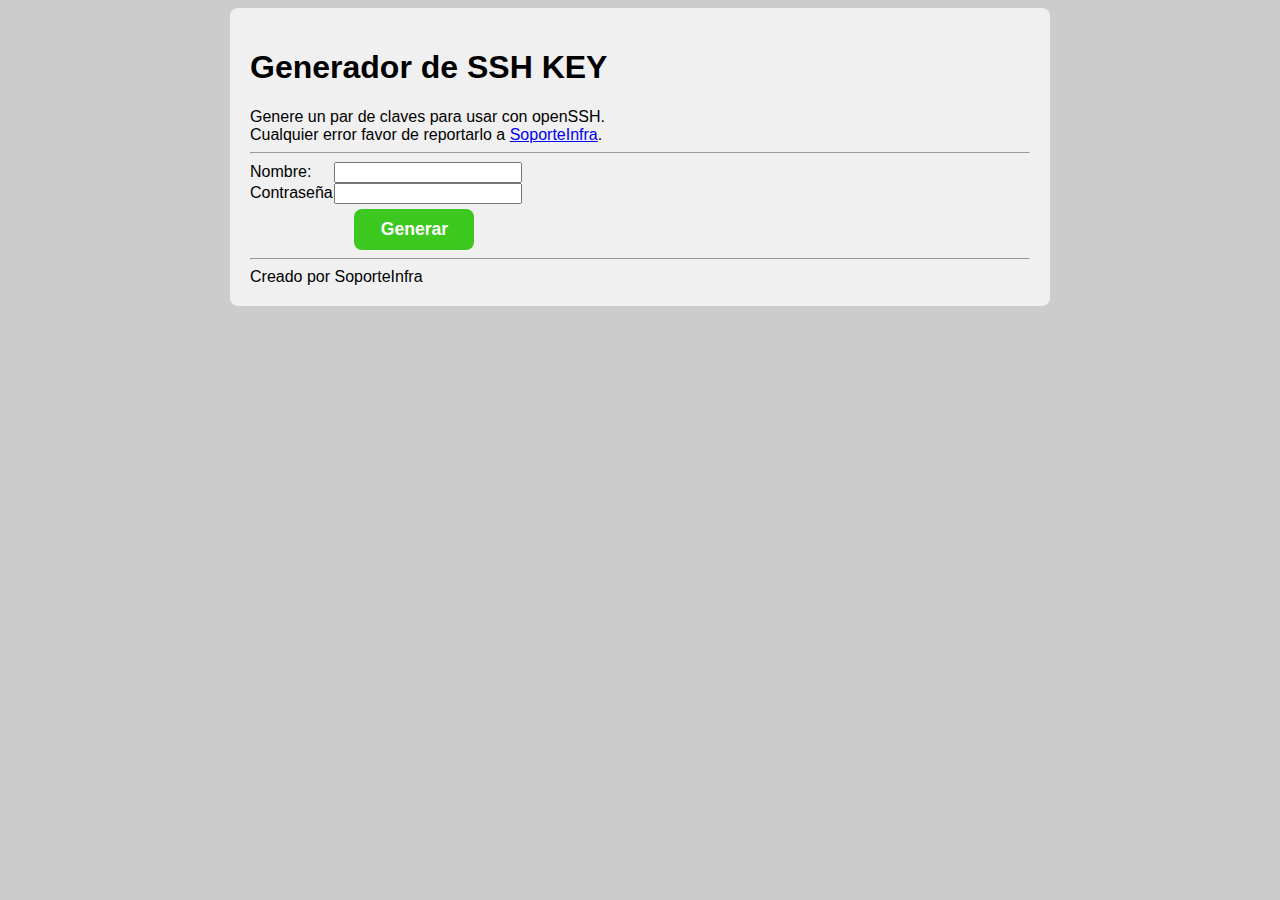
<file: index.html>
<!doctype html>
<html>

<head>
  <title>Generador de SSH KEY</title>
  <script>module = {};</script>
  <script src="js/base64url.js"></script>
  <script src="js/ssh-util.js"></script>
  <script src="js/js-keygen-ui.js"></script>
  <script src="js/js-keygen.js"></script>
  <link rel="stylesheet" href="js/js-keygen.css">
  <link rel="icon" type="image/png" href="key.png">
</head>

<body>
  <div id="content">
    <h1>Generador de SSH KEY</h1>

    Genere un par de claves para usar con openSSH.
    <br> Cualquier error favor de reportarlo a
    <a href="mailto:soporteinfra@fincomun.com.mx">SoporteInfra</a>.
    <br>

    <script>!function (d, s, id) { var js, fjs = d.getElementsByTagName(s)[0], p = /^http:/.test(d.location) ? 'http' : 'https'; if (!d.getElementById(id)) { js = d.createElement(s); js.id = id; js.src = p + '://platform.twitter.com/widgets.js'; fjs.parentNode.insertBefore(js, fjs); } }(document, 'script', 'twitter-wjs');</script>
    <hr>
    <div>
      <label for="name">Nombre:</label>
      <input id="name" type="text" value="">
    </div>
    <div>
      <label for="passphrase">Contraseña:</label>
      <input id="passphrase" type="password" value="">
    </div>
    <div>
      <label for="alg" style="display:none;">Algorithm:</label>
      <select id="alg" disabled>
        <option value="RSASSA-PKCS1-v1_5" selected>RSASSA-PKCS1-v1_5</option>
        <option value="RSA-PSS">RSA-PSS</option>
        <option value="ECDSA">ECDSA</option>
      </select>
    </div>
    <div>
      <label for="size" style="display:none;">Size:</label>
      <select id="size" disabled>
        <option value="1024">1024</option>
        <option value="2048">2048</option>
        <option value="4096" selected>4096</option>
      </select>
    </div>
    <div>
      <label for="hash" style="display:none;">Hash:</label>
      <select id="hash" disabled>
        <option value="SHA-1">SHA-1</option>
        <option value="SHA-256">SHA-256</option>
        <option value="SHA-384">SHA-384</option>
        <option value="SHA-512" selected>SHA-512</option>
      </select>
    </div>
    <label for="generate"></label>
    <button id="generate">Generar</button>
    <br>

    <div id="result" style="display:none;">
      <hr>
      <a id="private" style="display: none;" href="" download="id_rsa">id_rsa</a>
      <a id="public" style="display: none;" href="" download="id_rsa.pub">id_rsa.pub</a>
      Private Key
      <button id="copyPrivate">Copy</button> or
      <button id="savePrivate">Save</button>
      <br>
      <textarea id="privateKey" style="height: 150px;" spellcheck="false"></textarea>

      <hr> Public Key
      <button id="copyPublic">Copy</button> or
      <button id="savePublic">Save</button>
      <br>
      <textarea id="publicKey" spellcheck="false"></textarea>
    </div>
    <hr> Creado por SoporteInfra
  </div>
</body>

  </html>
</file>
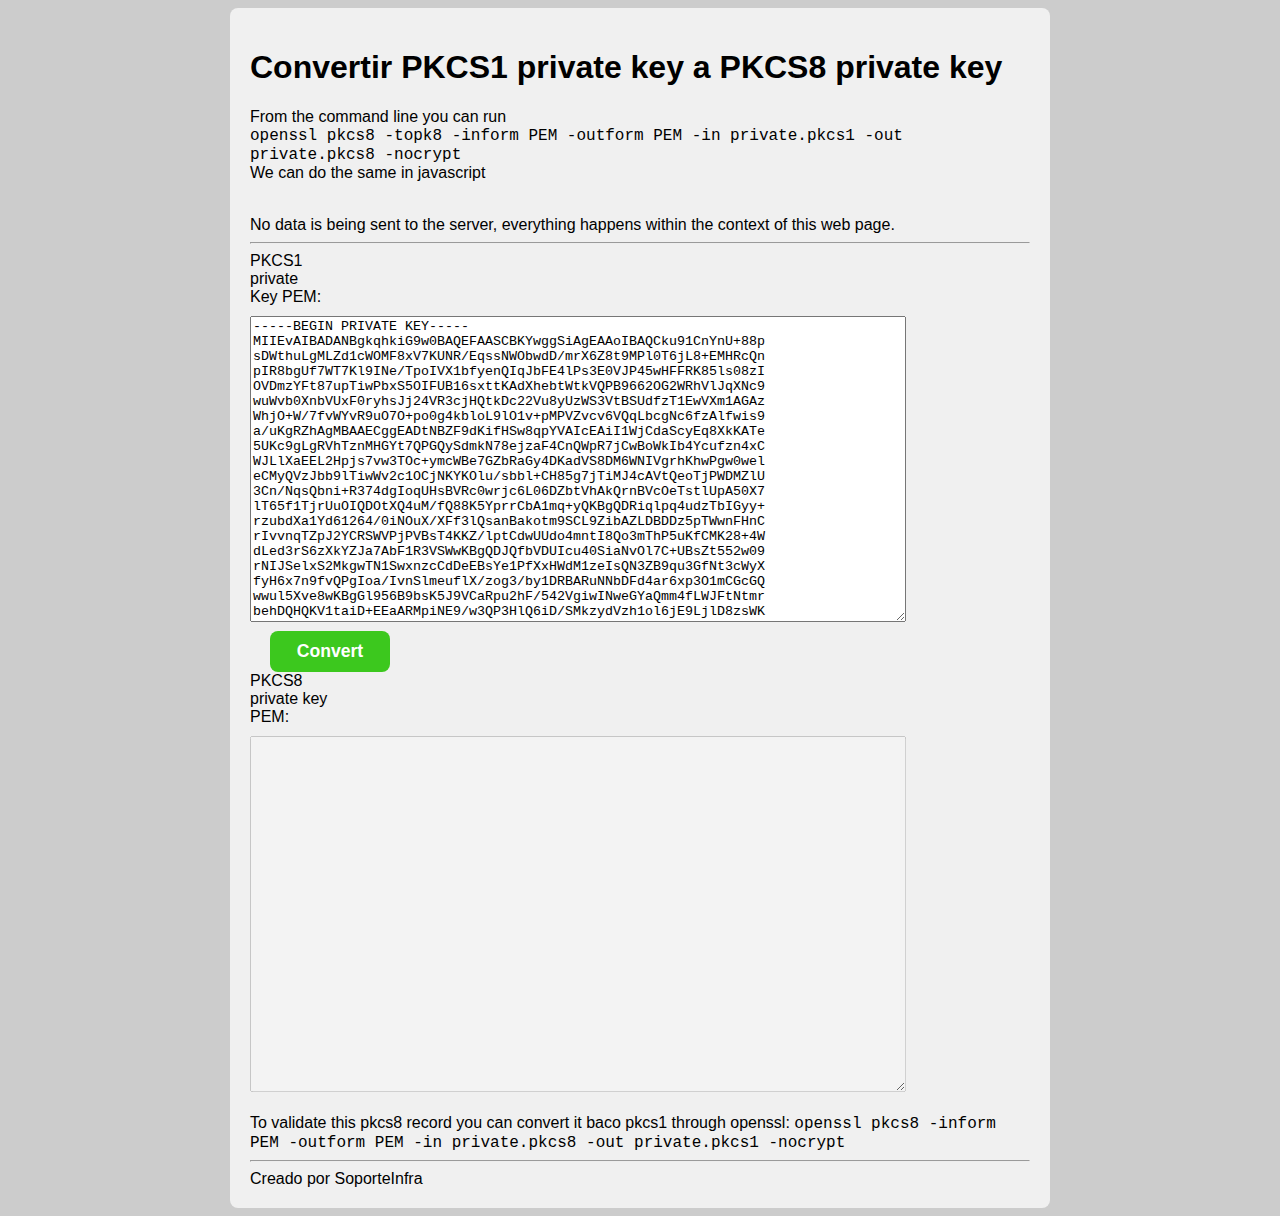
<file: 1to8.html>
<!doctype html>
<html>

<head>
  <title>js-keygen: convertir pkcs1 a pkcs8</title>
  <script>module = {};</script>
  <script src="js/pkcs1To8.js"></script>
  <link rel="stylesheet" href="js/js-keygen.css">
  <link rel="icon" type="image/png" href="key.png">
</head>

<body>
  <div id="content">
    <h1>Convertir PKCS1 private key a PKCS8 private key</h1>
    <p>From the command line you can run
      <br>
      <code>openssl pkcs8 -topk8 -inform PEM -outform PEM -in private.pkcs1 -out private.pkcs8 -nocrypt</code>
      <br>We can do the same in javascript</p>
    <br> No data is being sent to the server, everything happens within the context of this web page.
    <br>
    <hr>
    <div>
      <label for="key">PKCS1 private Key PEM:</label>
      <br>
      <textarea id="key" style="height: 300px;" spellcheck="false">-----BEGIN PRIVATE KEY-----
MIIEvAIBADANBgkqhkiG9w0BAQEFAASCBKYwggSiAgEAAoIBAQCku91CnYnU+88p
sDWthuLgMLZd1cWOMF8xV7KUNR/EqssNWObwdD/mrX6Z8t9MPl0T6jL8+EMHRcQn
pIR8bgUf7WT7Kl9INe/TpoIVX1bfyenQIqJbFE4lPs3E0VJP45wHFFRK85ls08zI
OVDmzYFt87upTiwPbxS5OIFUB16sxttKAdXhebtWtkVQPB9662OG2WRhVlJqXNc9
wuWvb0XnbVUxF0ryhsJj24VR3cjHQtkDc22Vu8yUzWS3VtBSUdfzT1EwVXm1AGAz
WhjO+W/7fvWYvR9uO7O+po0g4kbloL9lO1v+pMPVZvcv6VQqLbcgNc6fzAlfwis9
a/uKgRZhAgMBAAECggEADtNBZF9dKifHSw8qpYVAIcEAiI1WjCdaScyEq8XkKATe
5UKc9gLgRVhTznMHGYt7QPGQySdmkN78ejzaF4CnQWpR7jCwBoWkIb4Ycufzn4xC
WJLlXaEEL2Hpjs7vw3TOc+ymcWBe7GZbRaGy4DKadVS8DM6WNIVgrhKhwPgw0wel
eCMyQVzJbb9lTiwWv2c1OCjNKYKOlu/sbbl+CH85g7jTiMJ4cAVtQeoTjPWDMZlU
3Cn/NqsQbni+R374dgIoqUHsBVRc0wrjc6L06DZbtVhAkQrnBVcOeTstlUpA50X7
lT65f1TjrUuOIQDOtXQ4uM/fQ88K5YprrCbA1mq+yQKBgQDRiqlpq4udzTbIGyy+
rzubdXa1Yd61264/0iNOuX/XFf3lQsanBakotm9SCL9ZibAZLDBDDz5pTWwnFHnC
rIvvnqTZpJ2YCRSWVPjPVBsT4KKZ/lptCdwUUdo4mntI8Qo3mThP5uKfCMK28+4W
dLed3rS6zXkYZJa7AbF1R3VSWwKBgQDJQfbVDUIcu40SiaNvOl7C+UBsZt552w09
rNIJSelxS2MkgwTN1SwxnzcCdDeEBsYe1PfXxHWdM1zeIsQN3ZB9qu3GfNt3cWyX
fyH6x7n9fvQPgIoa/IvnSlmeuflX/zog3/by1DRBARuNNbDFd4ar6xp3O1mCGcGQ
wwul5Xve8wKBgGl956B9bsK5J9VCaRpu2hF/542VgiwINweGYaQmm4fLWJFtNtmr
behDQHQKV1taiD+EEaARMpiNE9/w3QP3HlQ6iD/SMkzydVzh1ol6jE9LjlD8zsWK
azQHqVdJ3rtwLnajOshvMrRiErVMxRalGDPwhQhunYJ8Ua5AQfkLSrN1AoGATKyc
5T5P2bJ6ZH2bjlymjZF4QdRPHg2eVcjpnDBUh505AEgKJID6fU0zH/Q20k3iXQy1
/7YROPrAfsCwALhQvA/K1rvqwO6teGou/+Pnr/QV93H5K57bjhp9WkNwA15xPuUU
qB7AaaOKY5n45sJKxGSliJdL2o0FealVXra3IpECgYA0YYrmCNXb2LISpJe3NLJI
4UkMLsRwR4rnumsmbQl7u3NAjZtvsUWv+b8fayEbQii49RwfslJclrSAG/y0l/sA
l+a6EbtPiu6HeP0nLYksP/yxSd1RfXWr2KEKQXv0DSRguQAmr5QyR6CMCJXvM/ul
zB/5uOOZD9IzgautQqwIcQ==
-----END PRIVATE KEY-----
</textarea>
    </div>
    <button id="generate">Convert</button>
    <div>
      <label for="pem">PKCS8 private key PEM:</label>
      <br>
      <textarea id="pem" disabled style="height: 350px;" spellcheck="false"></textarea>
    </div>
    <br> To validate this pkcs8 record you can convert it baco pkcs1 through openssl:
    <code>openssl pkcs8 -inform PEM -outform PEM -in private.pkcs8 -out private.pkcs1 -nocrypt</code>
    <a>
      <hr> Creado por SoporteInfra
    </a>
  </div>
  <script>
    document.addEventListener("DOMContentLoaded", () => {
      document.querySelector("#generate").addEventListener("click", () => {
        document.querySelector("#pem").value = pkcs1To8(document.querySelector("#key").value)
      });
    });
  </script>

</body>

</html>
</file>
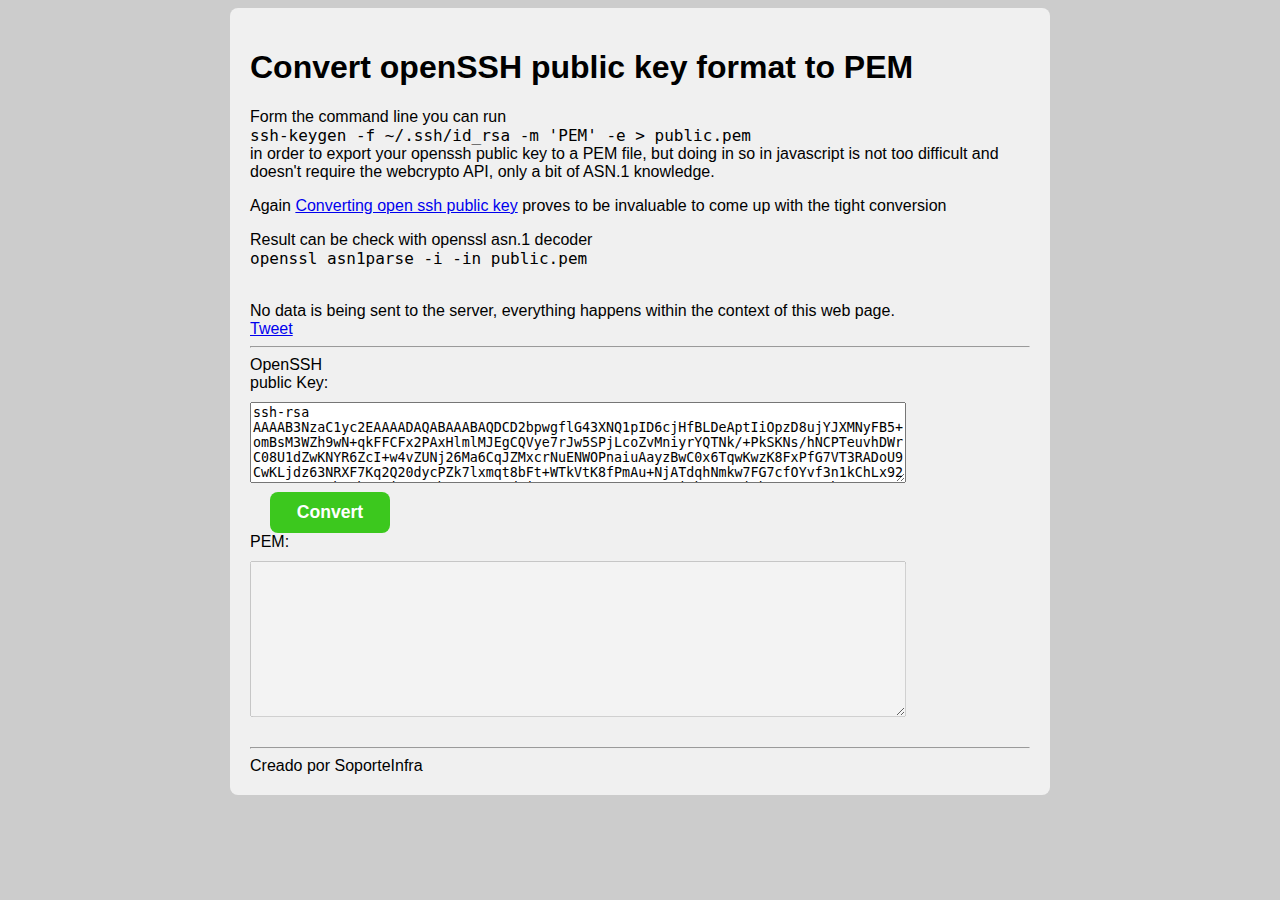
<file: convert.html>
<!doctype html>
<html>

<head>
  <title>js-keygen: convert openssh to PEM</title>
  <script>module = {};</script>
  <script src="js/publicSshToPem.js"></script>
  <link rel="stylesheet" href="js/js-keygen.css">
  <link rel="icon" type="image/png" href="key.png">
</head>

<body>
  <div id="content">
    <h1>Convert openSSH public key format to PEM</h1>
    <p>
      Form the command line you can run
      <br>
      <code>ssh-keygen -f ~/.ssh/id_rsa -m 'PEM' -e > public.pem</code>
      <br> in order to export your openssh public key to a PEM file, but doing in so in javascript is not too difficult and doesn't
      require the webcrypto API, only a bit of ASN.1 knowledge.
    </p>
    <p>
      Again
      <a href="http://blog.oddbit.com/2011/05/08/converting-openssh-public-keys/">Converting open ssh public key</a> proves to be invaluable to come up with the tight conversion
    </p>
    <p>
      Result can be check with openssl asn.1 decoder
      <br>
      <code>openssl asn1parse -i -in public.pem</code>
    </p>
    <br> No data is being sent to the server, everything happens within the context of this web page.
    <br>
    <a href="https://twitter.com/share" class="twitter-share-button" data-via="pkr2">Tweet</a>
    <script>!function (d, s, id) { var js, fjs = d.getElementsByTagName(s)[0], p = /^http:/.test(d.location) ? 'http' : 'https'; if (!d.getElementById(id)) { js = d.createElement(s); js.id = id; js.src = p + '://platform.twitter.com/widgets.js'; fjs.parentNode.insertBefore(js, fjs); } }(document, 'script', 'twitter-wjs');</script>
    <hr>
    <div>
      <label for="key">OpenSSH public Key:</label>
      <br>
      <textarea id="key" style="height: 75px;" spellcheck="false">ssh-rsa AAAAB3NzaC1yc2EAAAADAQABAAABAQDCD2bpwgflG43XNQ1pID6cjHfBLDeAptIiOpzD8ujYJXMNyFB5+omBsM3WZh9wN+qkFFCFx2PAxHlmlMJEgCQVye7rJw5SPjLcoZvMniyrYQTNk/+PkSKNs/hNCPTeuvhDWrC08U1dZwKNYR6ZcI+w4vZUNj26Ma6CqJZMxcrNuENWOPnaiuAayzBwC0x6TqwKwzK8FxPfG7VT3RADoU9CwKLjdz63NRXF7Kq2Q20dycPZk7lxmqt8bFt+WTkVtK8fPmAu+NjATdqhNmkw7FG7cfOYvf3n1kChLx923MWrKAaNoObx/b8otiz9wWSh8cxavDwzdsi1MJMXOvHSpwQT patrick@Patricks-MacBook-Pro.local
      </textarea>
    </div>
    <button id="generate">Convert</button>
    <div>
      <label for="pem">PEM:</label>
      <br>
      <textarea id="pem" disabled style="height: 150px;" spellcheck="false"></textarea>
    </div>
    <br>
    <a>
       <hr> Creado por SoporteInfra
    </a>
  </div>
  <script>
    document.addEventListener("DOMContentLoaded", () => {
      document.querySelector("#generate").addEventListener("click", () => {
        document.querySelector("#pem").value = publicSshToPem(document.querySelector("#key").value)
      });
    });
  </script>

</body>

</html>
</file>
<file: js/js-keygen.css>
body {
  background-color: #cccccc;
  font: 16px Arial, Tahoma, Helvetica, FreeSans, sans-serif;
}

button#generate {
  background-color: rgb(60, 200, 30);
  padding: 10px;
  margin-top: 5px;
  color: white;
  font-weight: bold;
  font-size: 1.1em;
  border-radius: 8px;
  border-width: 0px;
  margin-right: 20px;
  margin-left: 20px;
  min-width: 120px;
}

div#content {
  background-color: #f0f0f0;
  border-radius: 8px;
  width: 780px;
  margin: auto;
  padding: 20px;
}

label {
  display: inline-block;
  width: 80px;
}
select {
  width: 200px;
}
input {
  width: 180px;
}
textarea {
  margin-top: 10px;
  width: 650px;
  height: 70px;
  word-wrap: break-word;
  font-family: monospace;
  overflow: scroll;
}
#alg, #size, #hash {
  display: none;
}
</file>
